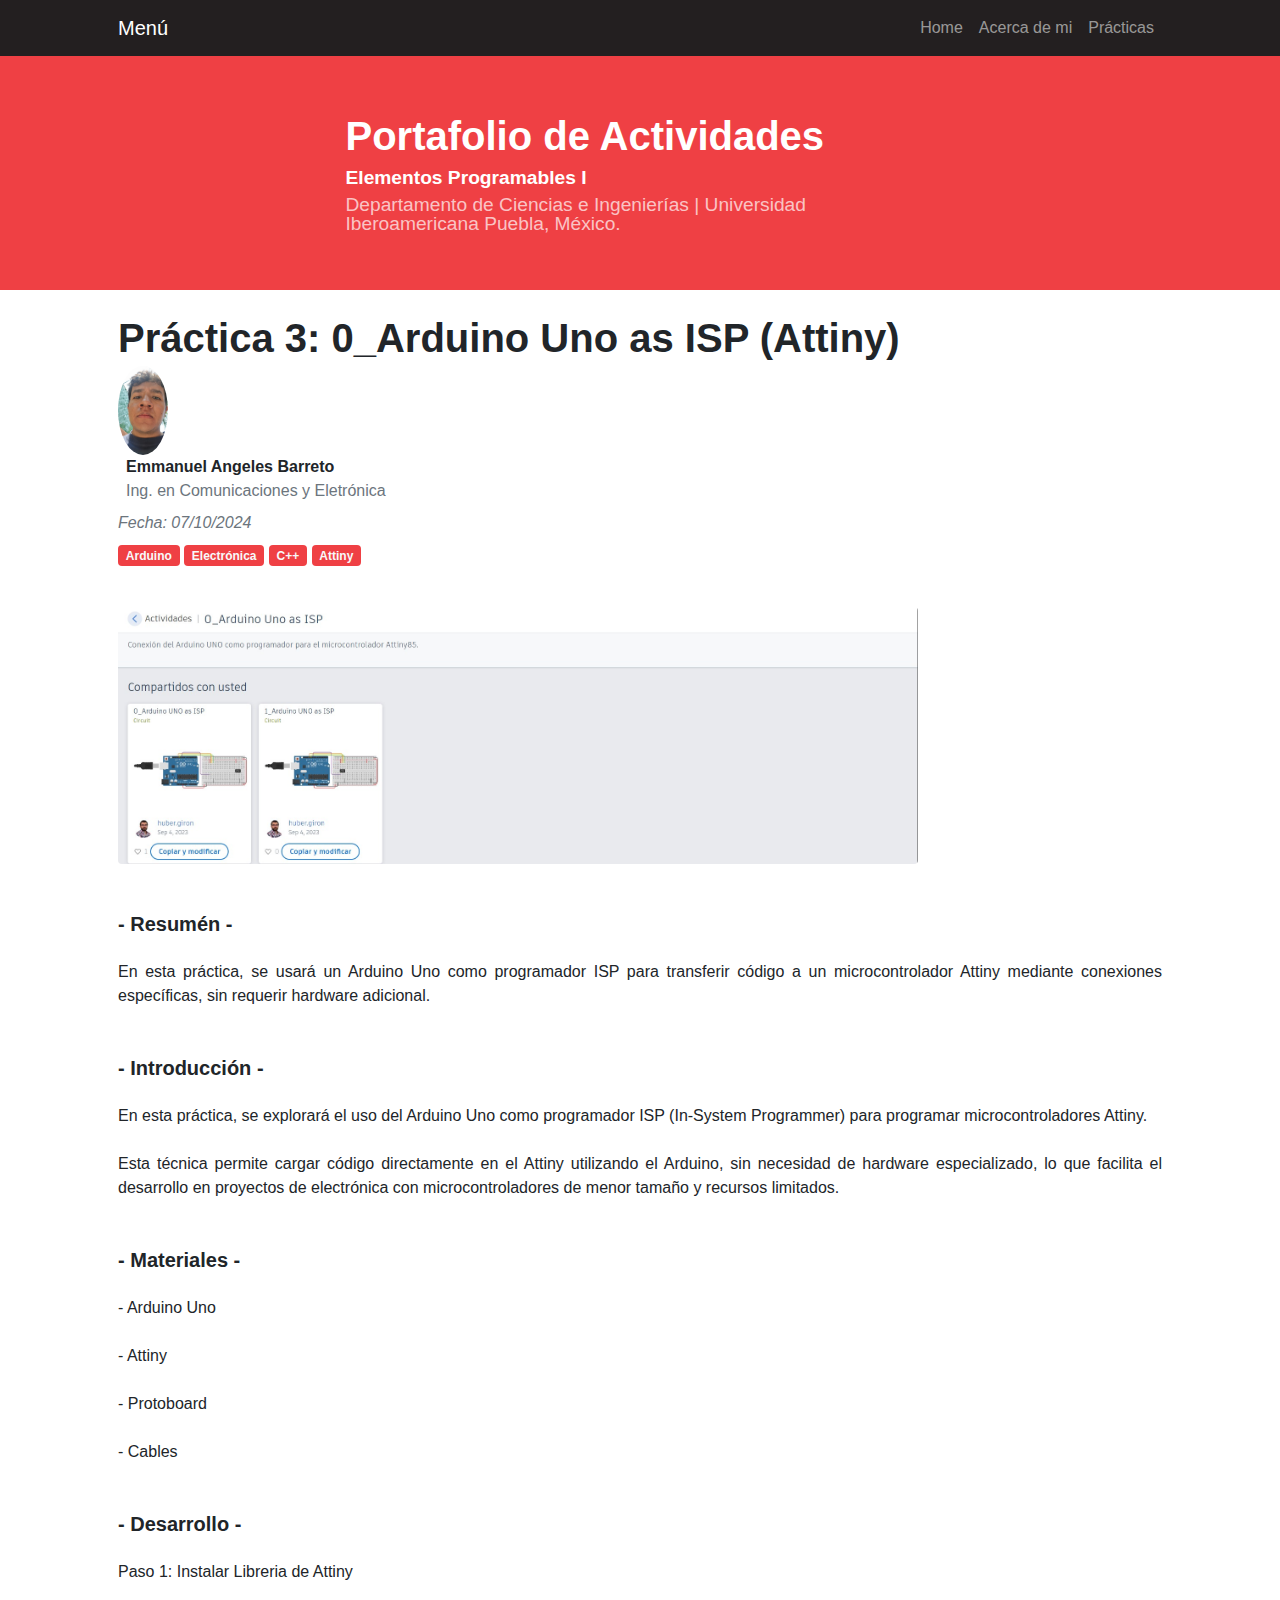
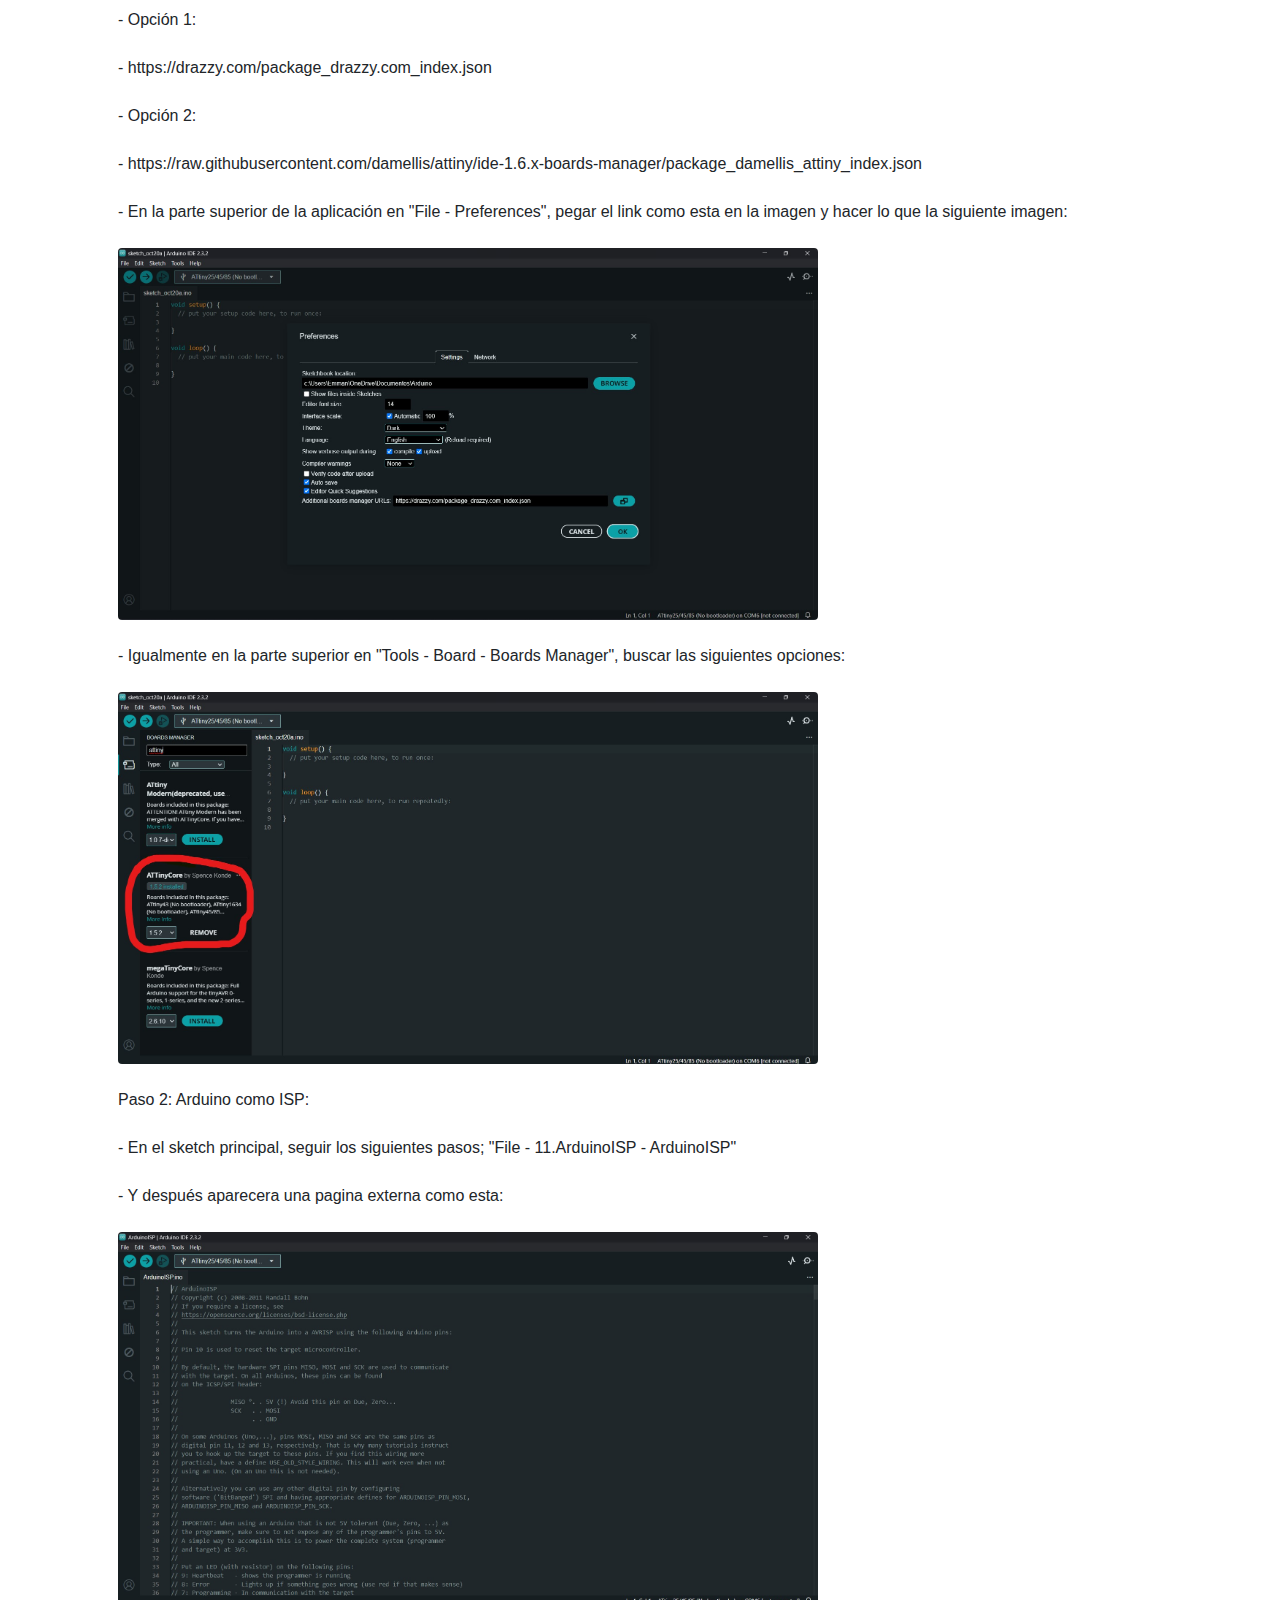
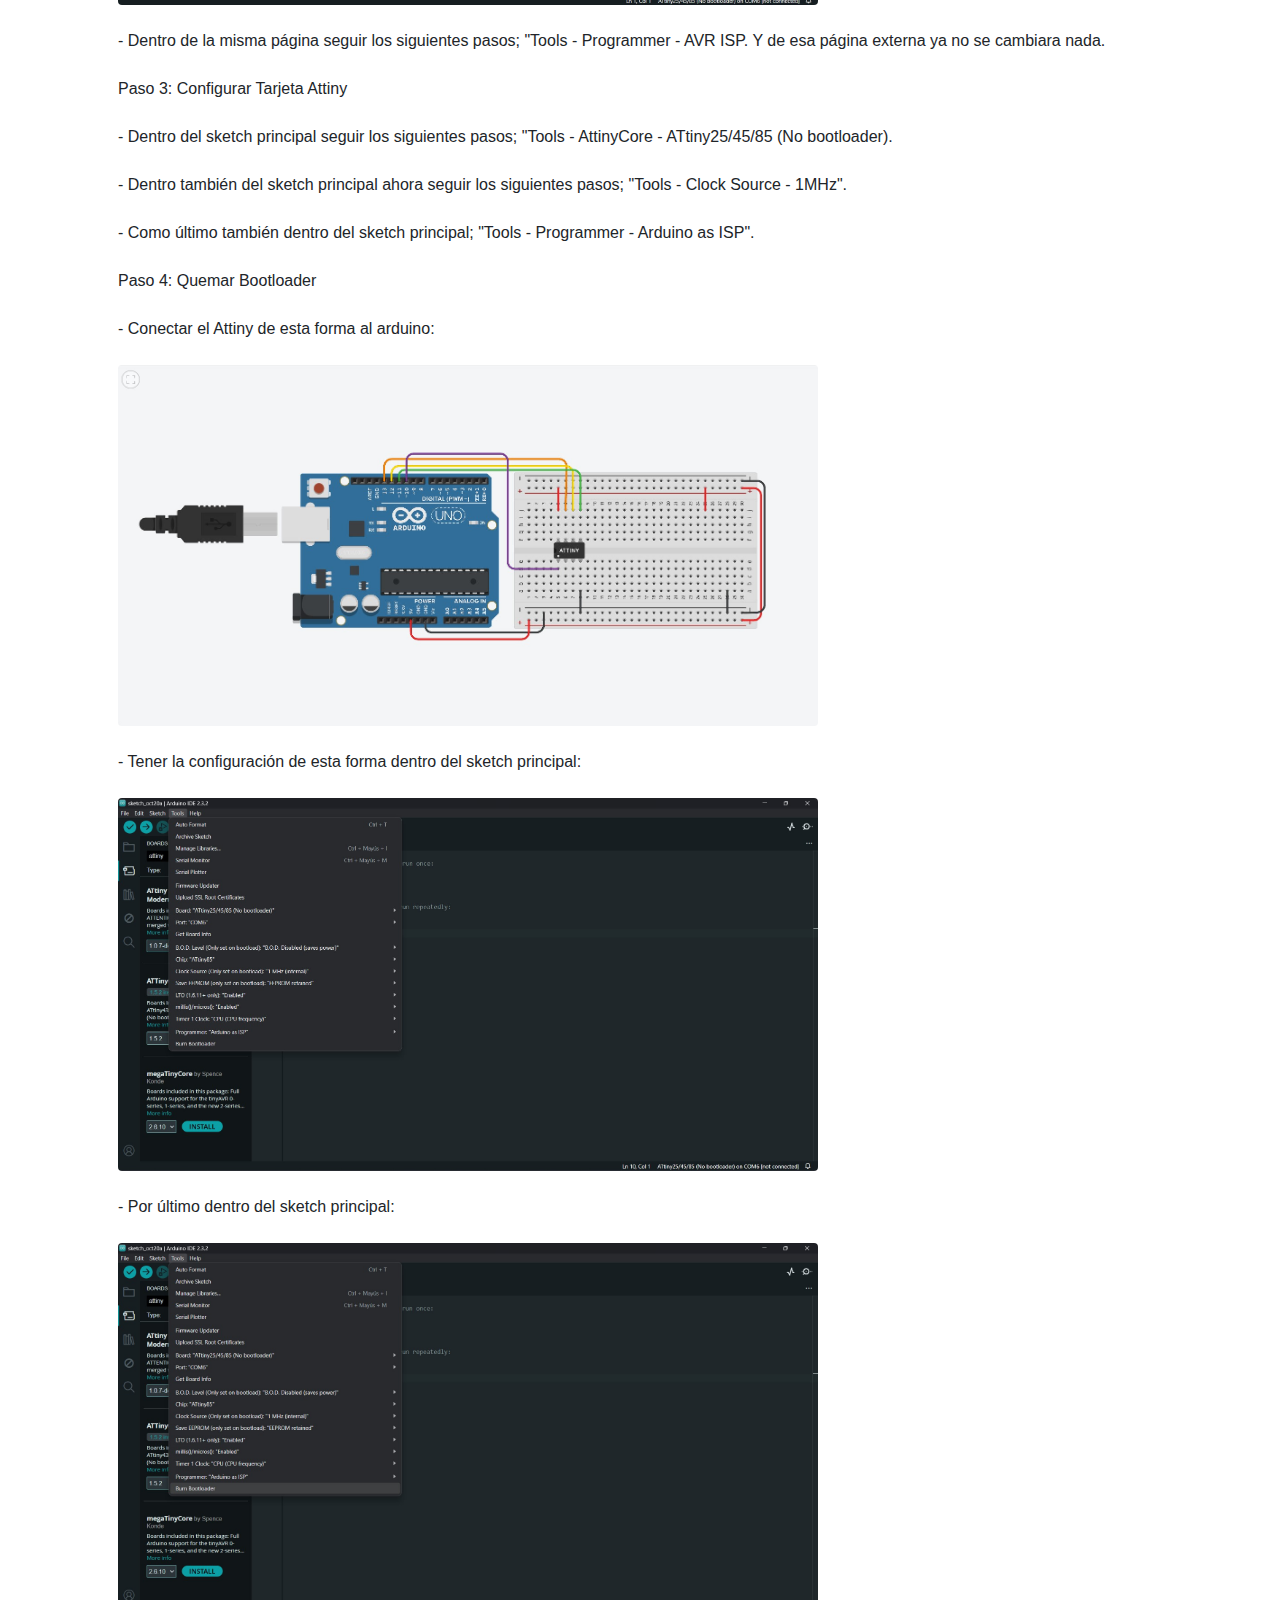
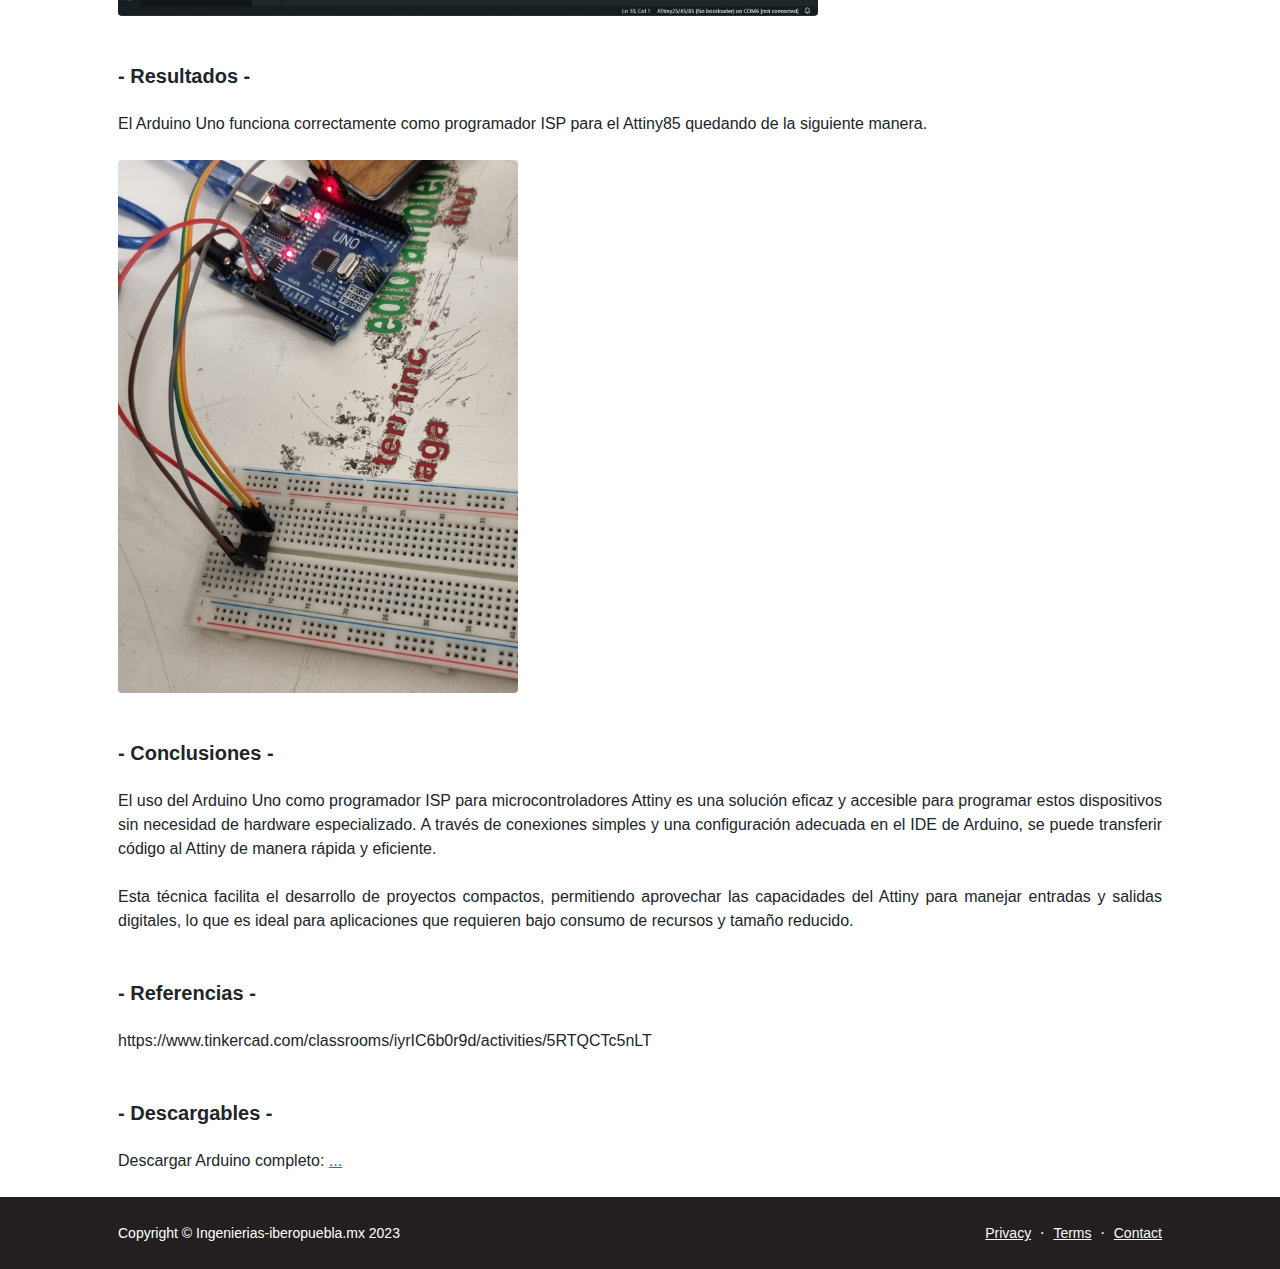
<file: practica4/index.html>
<!DOCTYPE html>
<html lang="en">
    <head>
        <meta charset="utf-8" />
        <meta name="viewport" content="width=device-width, initial-scale=1, shrink-to-fit=no" />
        <meta name="description" content="" />
        <meta name="author" content="" />
        <title>Práctica 4 </title>
        <!-- Favicon-->
        <link rel="icon" type="image/x-icon" href="assets/favicon.ico" />
        <!-- Bootstrap icons-->
        <link href="https://cdn.jsdelivr.net/npm/bootstrap-icons@1.5.0/font/bootstrap-icons.css" rel="stylesheet" />
        <!-- Core theme CSS (includes Bootstrap)-->
        <link href="css/styles.css" rel="stylesheet" />
    </head>
    <body class="d-flex flex-column h-100">
        <main class="flex-shrink-0">
            <!-- Navigation-->
            <nav class="navbar navbar-expand-lg navbar-dark bg-dark fixed-top">
                <div class="container px-5">
                    <a class="navbar-brand">Menú</a>
                    <button class="navbar-toggler" type="button" data-bs-toggle="collapse" data-bs-target="#navbarSupportedContent" aria-controls="navbarSupportedContent" aria-expanded="false" aria-label="Toggle navigation"><span class="navbar-toggler-icon"></span></button>
                    <div class="collapse navbar-collapse" id="navbarSupportedContent">
                        <ul class="navbar-nav ms-auto mb-2 mb-lg-0">
                            <li class="nav-item"><a class="nav-link" href="../">Home</a></li>                    
                            <li class="nav-item"><a class="nav-link" href="../index.html#resumen">Acerca de mi</a></li>
                            <li class="nav-item"><a class="nav-link" href="../index.html#practicas">Prácticas</a></li>
                        </ul>
                    </div>
                </div>
            </nav>

            <!-- Seccion TITULO de Portafolio-->
            <header class="bg-primary py-2 mt-6">
                <div class="container px-5">
                    <div class="row gx-5 align-items-center justify-content-center">
                        <div class="col-lg-8 col-xl-7 col-xxl-6">
                            <div class="my-5 text-center text-xl-start">
                                <h1 class="display-6 fw-bolder text-white mb-2">Portafolio de Actividades</h1>
                                <h1 class="display-8 fw-bolder text-white mb-2">Elementos Programables I</h1>
                                <p id="resumen" class="display-8 fw-normal text-white-50 mb-4">Departamento de Ciencias e Ingenierías | Universidad Iberoamericana Puebla, México.</p>
                            </div>
                        </div>
                    </div>
                </div>
            </header>

            <!-- Seccion TITULO de la Práctica-->
            <section class="py-3" id="scroll-target">
                <div class="container px-5 my-2">
                    <!-- Post header-->
                    <header class="mb-4">
                        <!-- Post title-->
                        <h1 class="fw-bolder mb-1">Práctica 3: 0_Arduino Uno as ISP (Attiny)</h1>

                        <!-- ETIQUETA DE ALUMNO (Hacer una por cada alumno)-->
                            <img class="img-fluid rounded-circle" width="50px" src="assets/emmanuel.jpg" alt="..." />
                            <div class="ms-2">
                                <div class="fw-bold">Emmanuel Angeles Barreto</div>
                                <div class="text-muted">Ing. en Comunicaciones y Eletrónica</div>
                            </div>
                        <!--Aqui termina etiqueta de alumno-->

                        <div class="text-muted fst-italic mt-2 mb-2">Fecha: 07/10/2024</div>
                        <!-- ETIQUETAS O TOPICOS IMPORTANTES DE LA PRACTICA-->
                        <a class="badge bg-primary text-decoration-none link-light" >Arduino</a>
                        <a class="badge bg-primary text-decoration-none link-light" >Electrónica</a>
                        <a class="badge bg-primary text-decoration-none link-light" >C++</a>
                        <a class="badge bg-primary text-decoration-none link-light" >Attiny</a>
                    </header>
                </div>
            </section>

            <!-- Seccion de CONTENIDO de la Práctica-->
            <section>
                <div class="container px-5">

                    <figure class="mb-4"><img class="img-fluid rounded" width="800px" src="img/0.1.jpg" alt="..." /></figure>
                                
                    <p id="resumen">
                        <h2 class="fw-bolder mb-4 mt-5 fs-5" >- Resumén -</h2>
                        <p class="fs-6 mb-4">En esta práctica, se usará un Arduino Uno como programador ISP para transferir código a un microcontrolador Attiny mediante conexiones específicas, sin requerir hardware adicional.</p>
                        
                        <p id="intro">
                        <h2 class="fw-bolder mb-4 mt-5 fs-5" >- Introducción -</h2>
                        <p class="fs-6 mb-4">En esta práctica, se explorará el uso del Arduino Uno como programador ISP (In-System Programmer) para programar microcontroladores Attiny.</p>
                        <p class="fs-6 mb-4">Esta técnica permite cargar código directamente en el Attiny utilizando el Arduino, sin necesidad de hardware especializado, lo que facilita el desarrollo en proyectos de electrónica con microcontroladores de menor tamaño y recursos limitados.</p>
                        
                        <p id="materiales">
                        <h2 class="fw-bolder mb-4 mt-5 fs-5" >- Materiales -</h2>
                        <p class="fs-6 mb-4">- Arduino Uno</p>
                        <p class="fs-6 mb-4">- Attiny </p>
                        <p class="fs-6 mb-4">- Protoboard</p>
                        <p class="fs-6 mb-4">- Cables</p>

                        <p id="desarrollo">
                        <h2 class="fw-bolder mb-4 mt-5 fs-5">- Desarrollo -</h2>
                        <p class="fs-6 mb-4">Paso 1: Instalar Libreria de Attiny </p>
                        <p class="fs-6 mb-4">- Opción 1:
                        <p class="fs-6 mb-4">- https://drazzy.com/package_drazzy.com_index.json</p>
                        <p class="fs-6 mb-4">- Opción 2:</p>
                        <p class="fs-6 mb-4">- https://raw.githubusercontent.com/damellis/attiny/ide-1.6.x-boards-manager/package_damellis_attiny_index.json</p>
                        <p class="fs-6 mb-4">- En la parte superior de la aplicación en "File - Preferences", pegar el link como esta en la imagen y hacer lo que la siguiente imagen:</p>
                        <figure class="mb-4"><img class="img-fluid rounded" width="700px" src="img/Attiny4.1.jpg" alt="..." /></figure>
                        <p class="fs-6 mb-4">- Igualmente en la parte superior en "Tools - Board - Boards Manager", buscar las siguientes opciones:</p>
                        <figure class="mb-4"><img class="img-fluid rounded" width="700px" src="img/Attiny4.2.jpg" alt="..." /></figure>
                        <p class="fs-6 mb-4">Paso 2: Arduino como ISP:</p>
                        <p class="fs-6 mb-4">- En el sketch principal, seguir los siguientes pasos; "File - 11.ArduinoISP - ArduinoISP" </p>
                        <p class="fs-6 mb-4">- Y después aparecera una pagina externa como esta: </p>
                        <figure class="mb-4"><img class="img-fluid rounded" width="700px" src="img/Attiny4.3.jpg" alt="..." /></figure>
                        <p class="fs-6 mb-4">- Dentro de la misma página seguir los siguientes pasos; "Tools - Programmer - AVR ISP. Y de esa página externa ya no se cambiara nada. </p>
                        <p class="fs-6 mb-4">Paso 3: Configurar Tarjeta Attiny</p>
                        <p class="fs-6 mb-4">- Dentro del sketch principal seguir los siguientes pasos; "Tools - AttinyCore - ATtiny25/45/85 (No bootloader).</p>
                        <p class="fs-6 mb-4">- Dentro también del sketch principal ahora seguir los siguientes pasos; "Tools - Clock Source - 1MHz".</p>
                        <p class="fs-6 mb-4">- Como último también dentro del sketch principal; "Tools - Programmer - Arduino as ISP".</p>
                        <p class="fs-6 mb-4">Paso 4: Quemar Bootloader </p>
                        <p class="fs-6 mb-4">- Conectar el Attiny de esta forma al arduino:</p>
                        <figure class="mb-4"><img class="img-fluid rounded" width="700px" src="img/Attiny4.4.jpg" alt="..." /></figure>
                        <p class="fs-6 mb-4">- Tener la configuración de esta forma dentro del sketch principal:</p>
                        <figure class="mb-4"><img class="img-fluid rounded" width="700px" src="img/Attiny4.5.jpg" alt="..." /></figure>
                        <p class="fs-6 mb-4">- Por último dentro del sketch principal:</p>
                        <figure class="mb-4"><img class="img-fluid rounded" width="700px" src="img/Attiny4.6.jpg" alt="..." /></figure>
                            
                            
                        <p id="resultados">
                        <h2 class="fw-bolder mb-4 mt-5 fs-5">- Resultados -</h2>
                        <p class="fs-6 mb-4">El Arduino Uno funciona correctamente como programador ISP para el Attiny85 quedando de la siguiente manera.</p>
                        <!---video1----->
                        <figure class="mb-4"><img class="img-fluid rounded" width="400px" src="img/practica4inicio.jpg" alt="..." /></figure>
                    
                        <p id="conclusiones">
                        <h2 class="fw-bolder mb-4 mt-5 fs-5">- Conclusiones -</h2>
                        <p class="fs-6 mb-4">El uso del Arduino Uno como programador ISP para microcontroladores Attiny es una solución eficaz y accesible para programar estos dispositivos sin necesidad de hardware especializado. A través de conexiones simples y una configuración adecuada en el IDE de Arduino, se puede transferir código al Attiny de manera rápida y eficiente. </p>
                        <p class="fs-6 mb-4"> Esta técnica facilita el desarrollo de proyectos compactos, permitiendo aprovechar las capacidades del Attiny para manejar entradas y salidas digitales, lo que es ideal para aplicaciones que requieren bajo consumo de recursos y tamaño reducido.</p>
                        
                        <p id="referencias">
                        <h2 class="fw-bolder mb-4 mt-5 fs-5">- Referencias -</h2>
                        <p class="fs-6 mb-4">https://www.tinkercad.com/classrooms/iyrIC6b0r9d/activities/5RTQCTc5nLT</p>
                        
                        <p id="descargables">
                        <h2 class="fw-bolder mb-4 mt-5 fs-5">- Descargables -</h2>
                        <p class="fs-6 mb-4">Descargar Arduino completo: <a href="https://www.tinkercad.com/classrooms/iyrIC6b0r9d/activities/5RTQCTc5nLT">...</a> </p>

                </div>
            </section>

            
        </main>

        <!-- Footer-->
        <footer class="bg-dark py-4 mt-auto">
            <div class="container px-5">
                <div class="row align-items-center justify-content-between flex-column flex-sm-row">
                    <div class="col-auto"><div class="small m-0 text-white">Copyright &copy; Ingenierias-iberopuebla.mx 2023</div></div>
                    <div class="col-auto">
                        <a class="link-light small" href="#!">Privacy</a>
                        <span class="text-white mx-1">&middot;</span>
                        <a class="link-light small" href="#!">Terms</a>
                        <span class="text-white mx-1">&middot;</span>
                        <a class="link-light small" href="#!">Contact</a>
                    </div>
                </div>
            </div>
        </footer>

        <!-- Bootstrap core JS-->
        <script src="https://cdn.jsdelivr.net/npm/bootstrap@5.1.3/dist/js/bootstrap.bundle.min.js"></script>
        <!-- Core theme JS-->
        <script src="js/scripts.js"></script>
    </body>
</html>
</file>
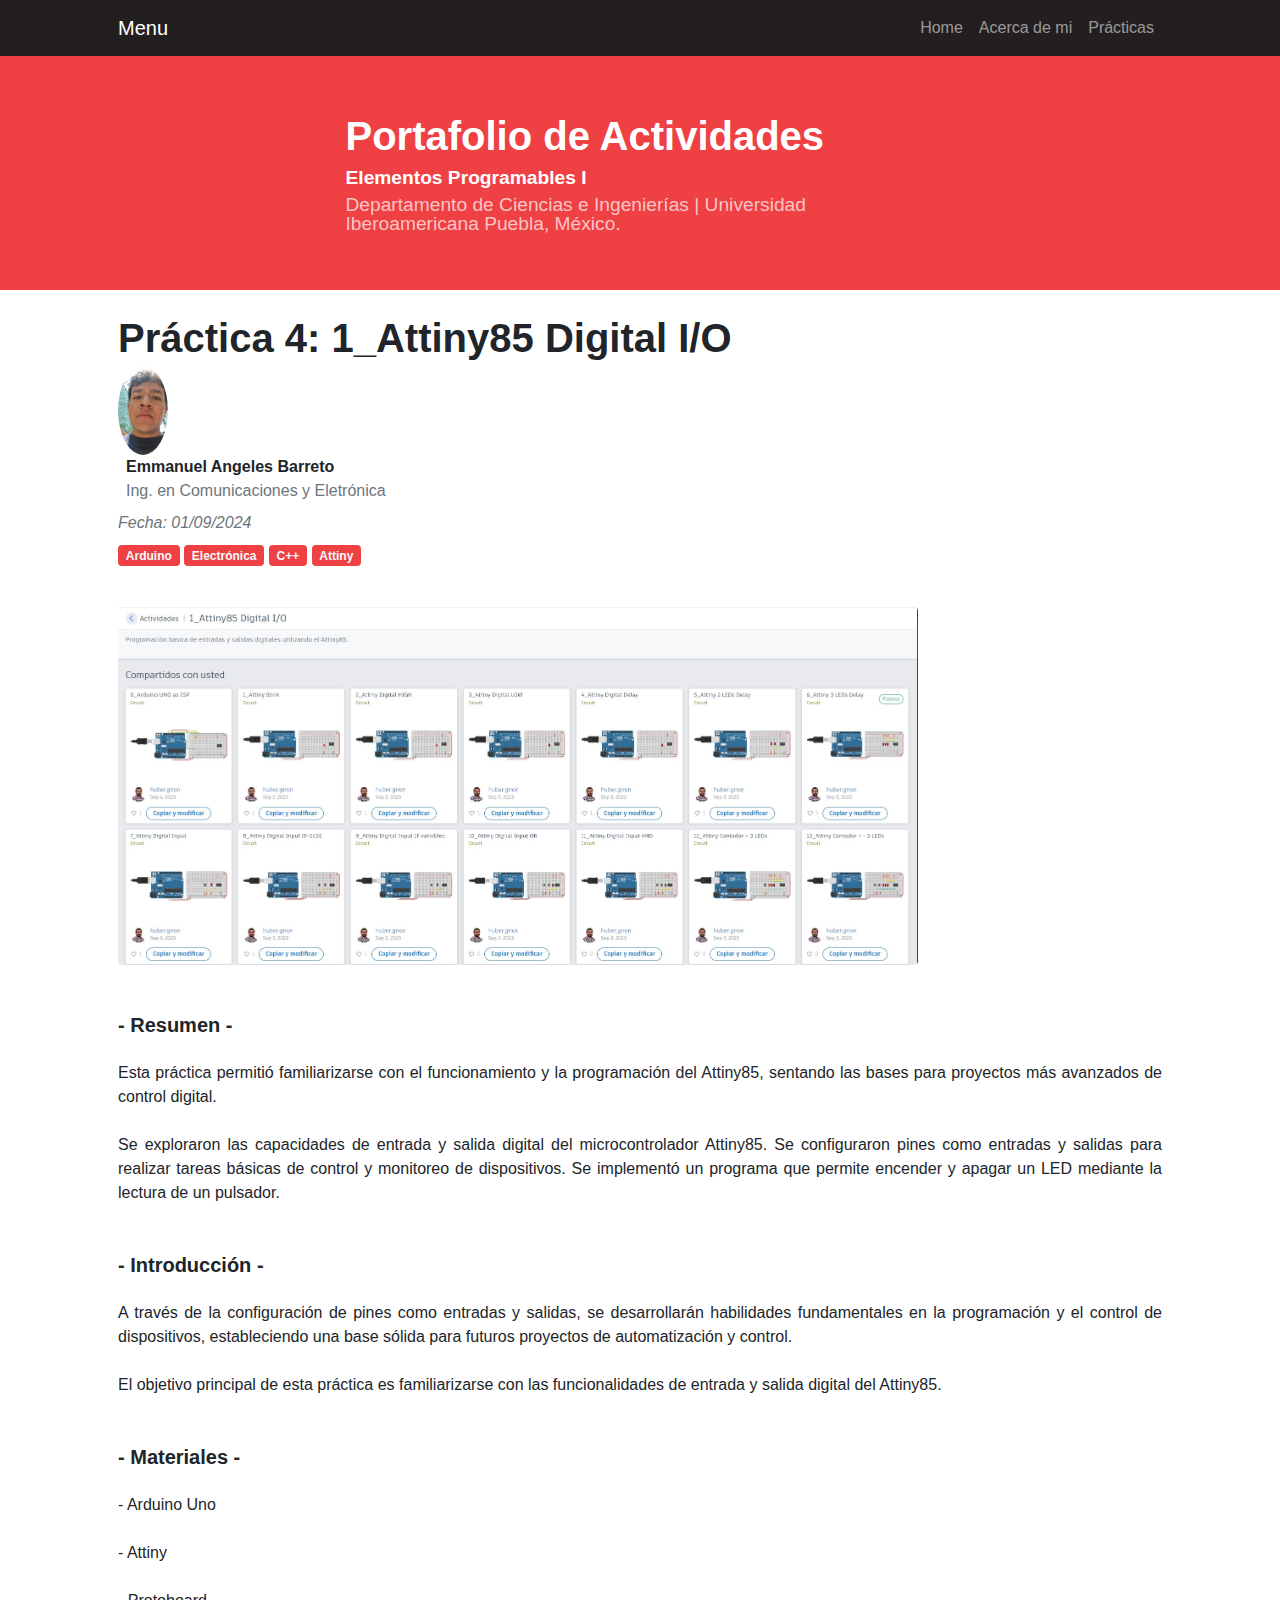
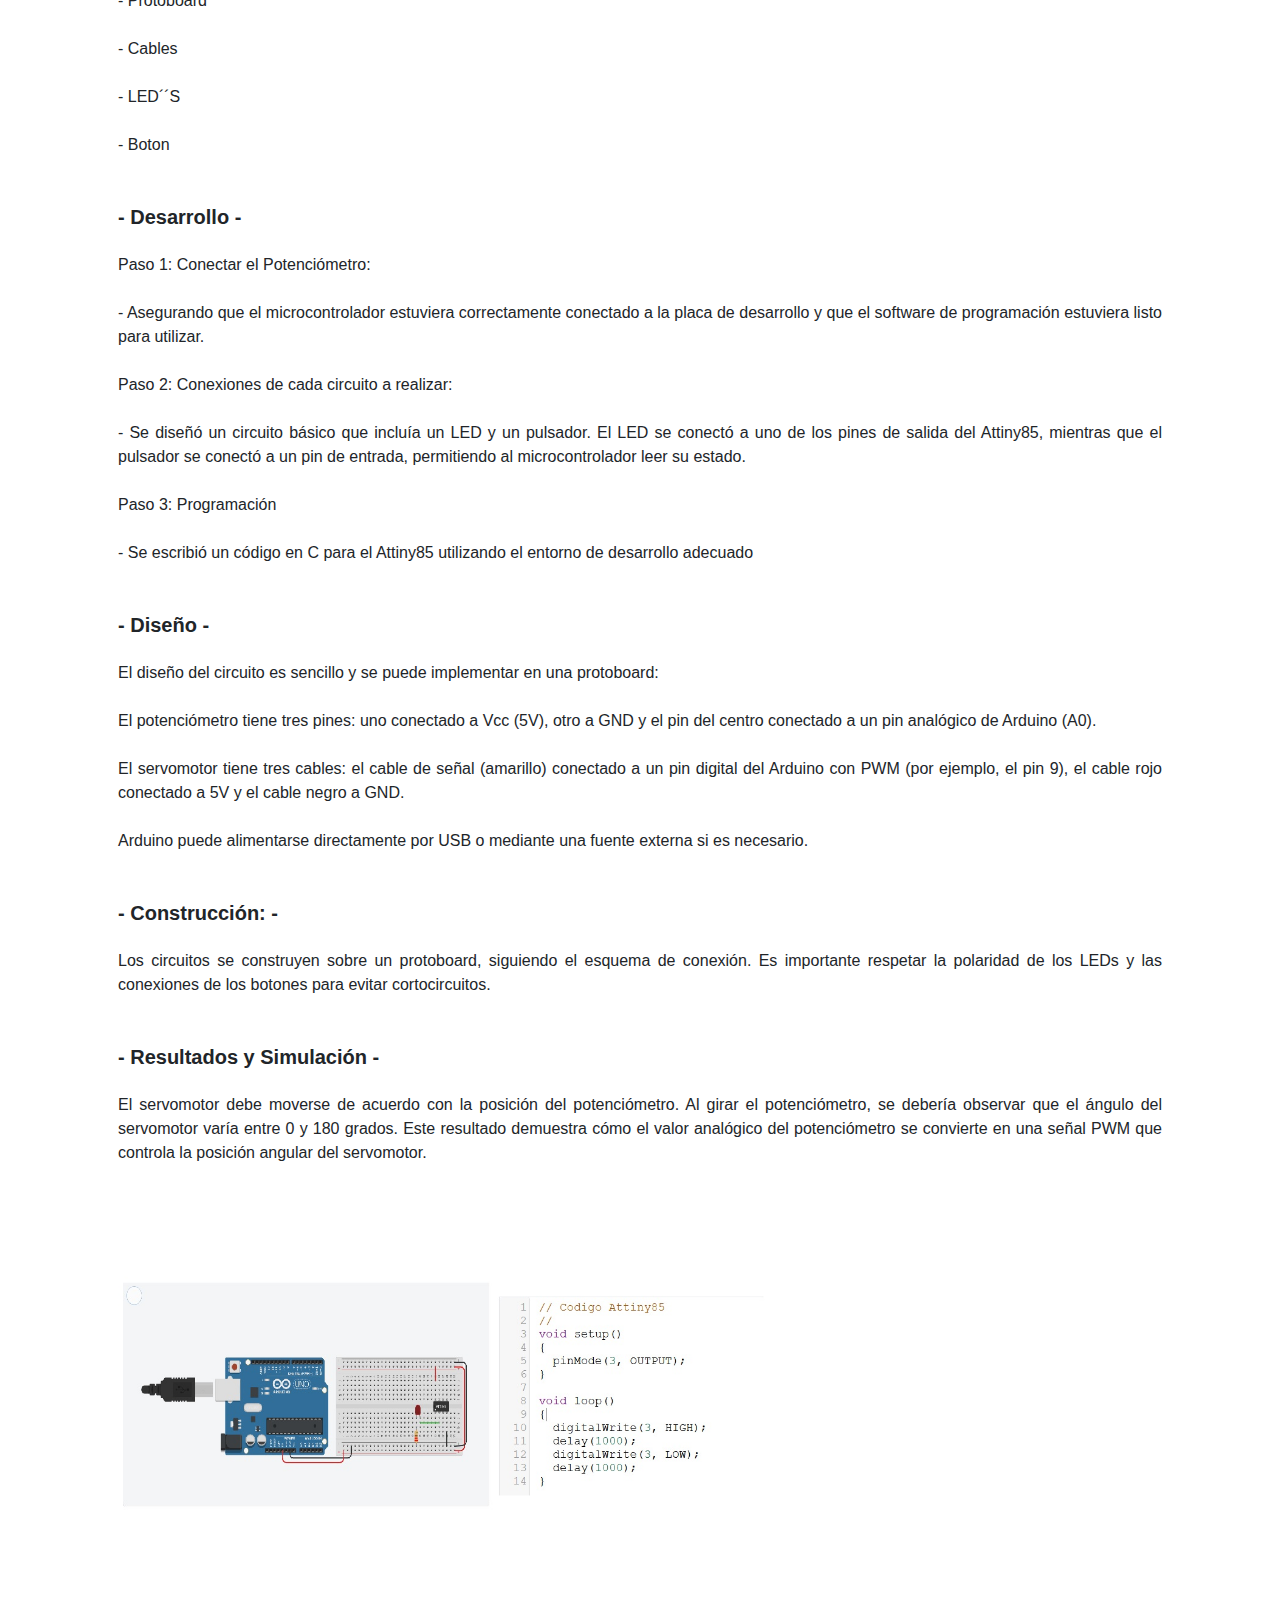
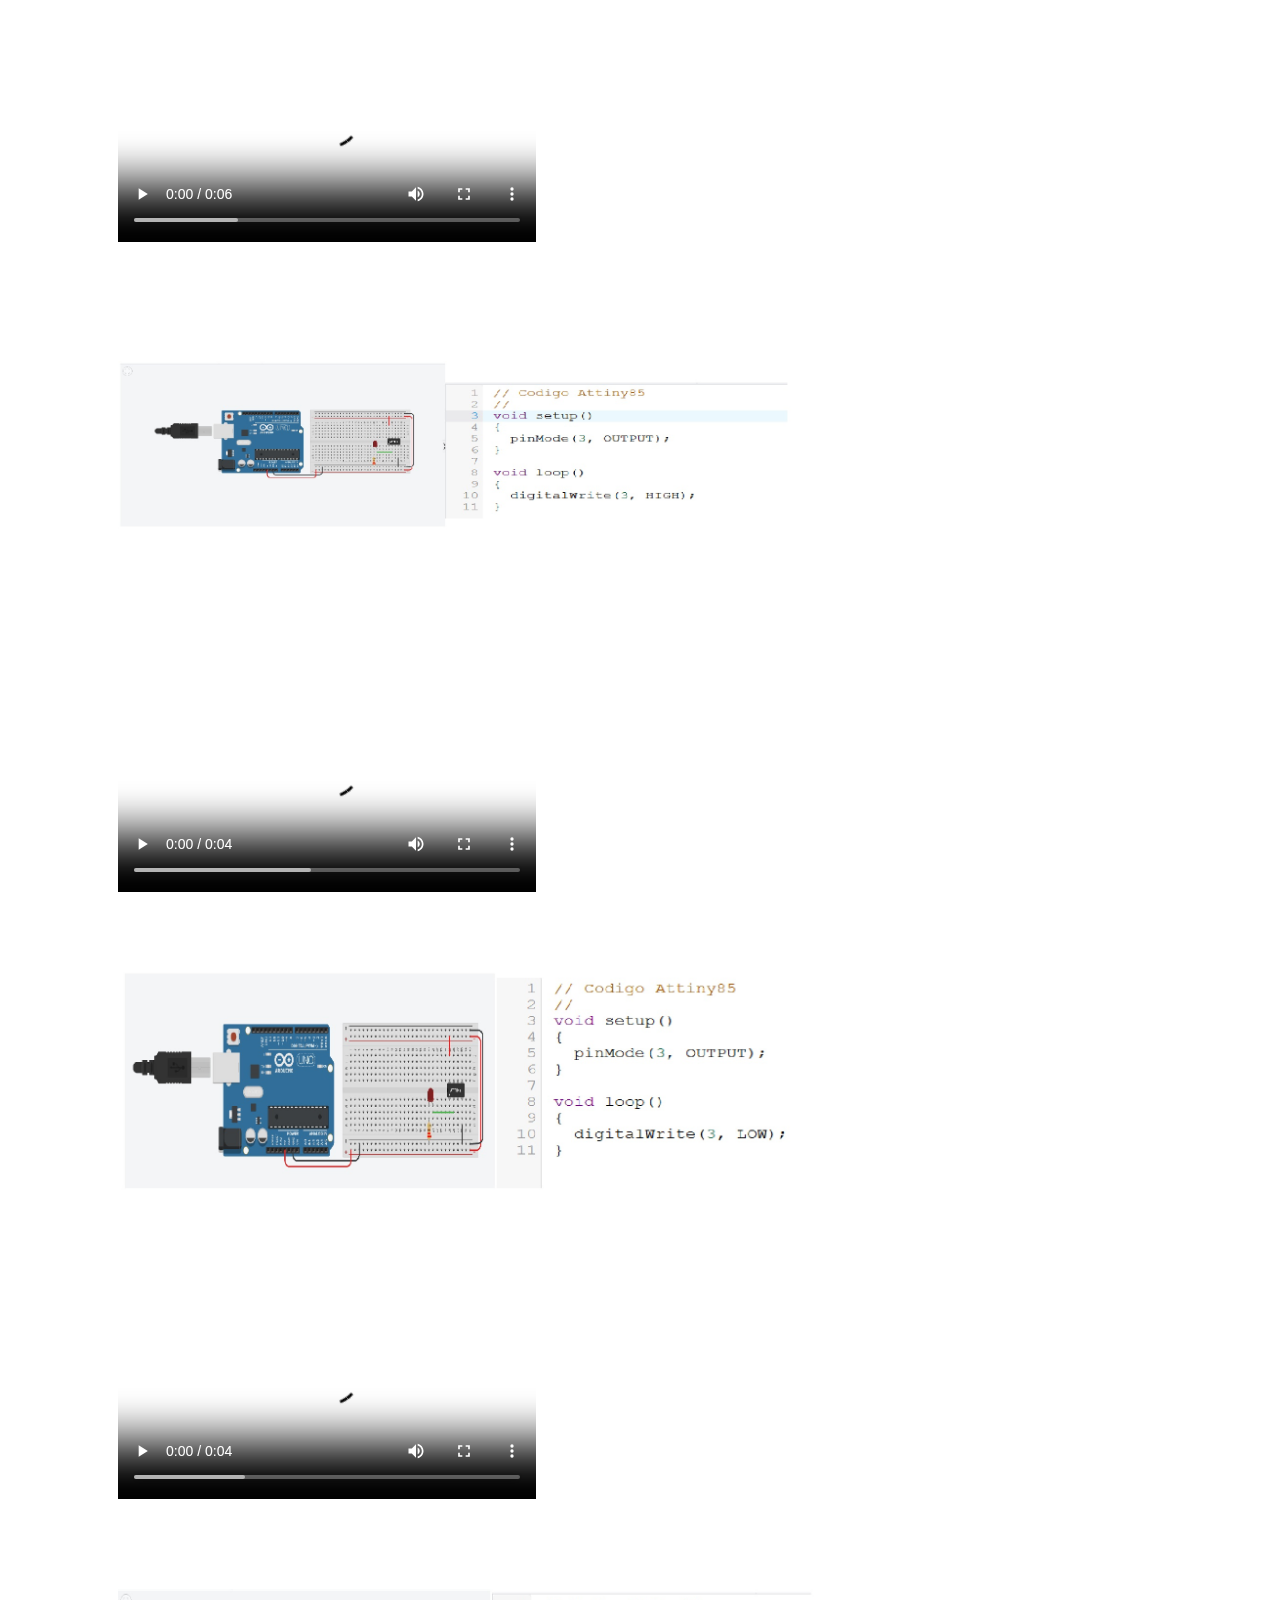
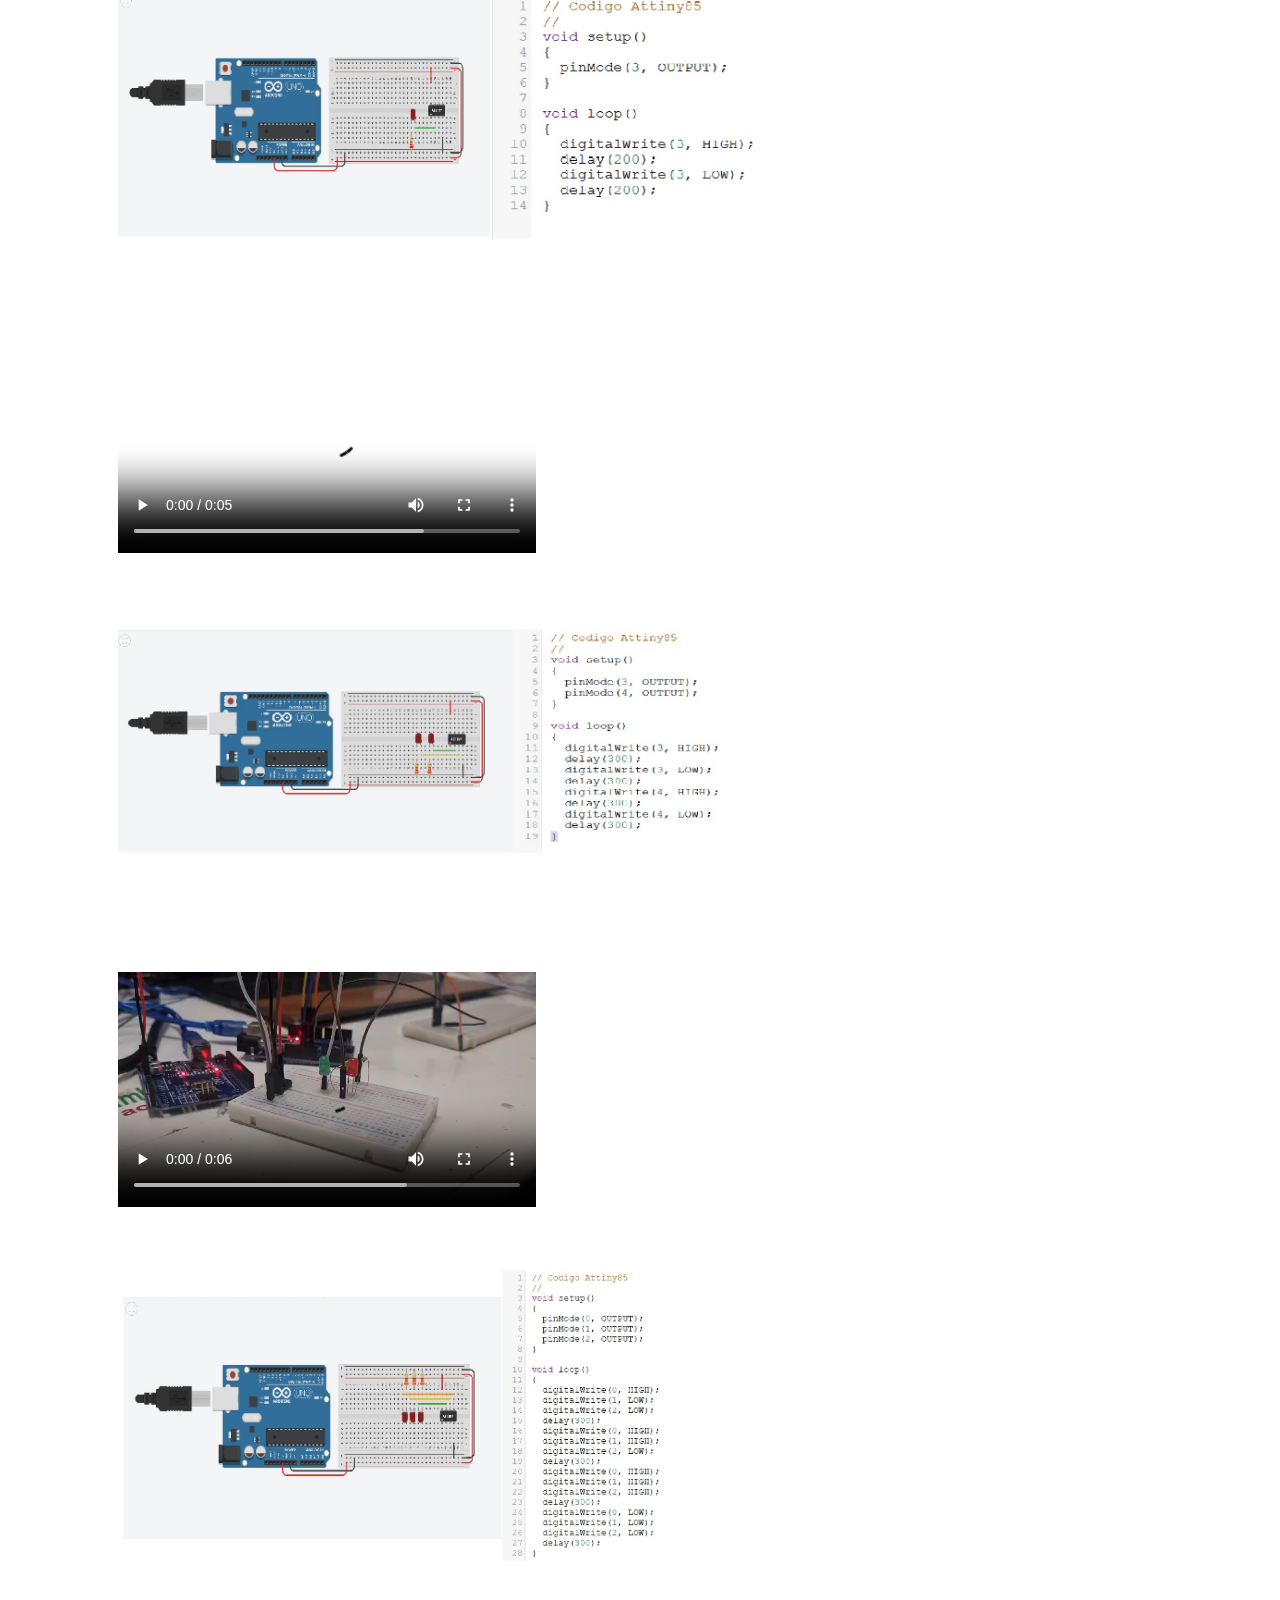
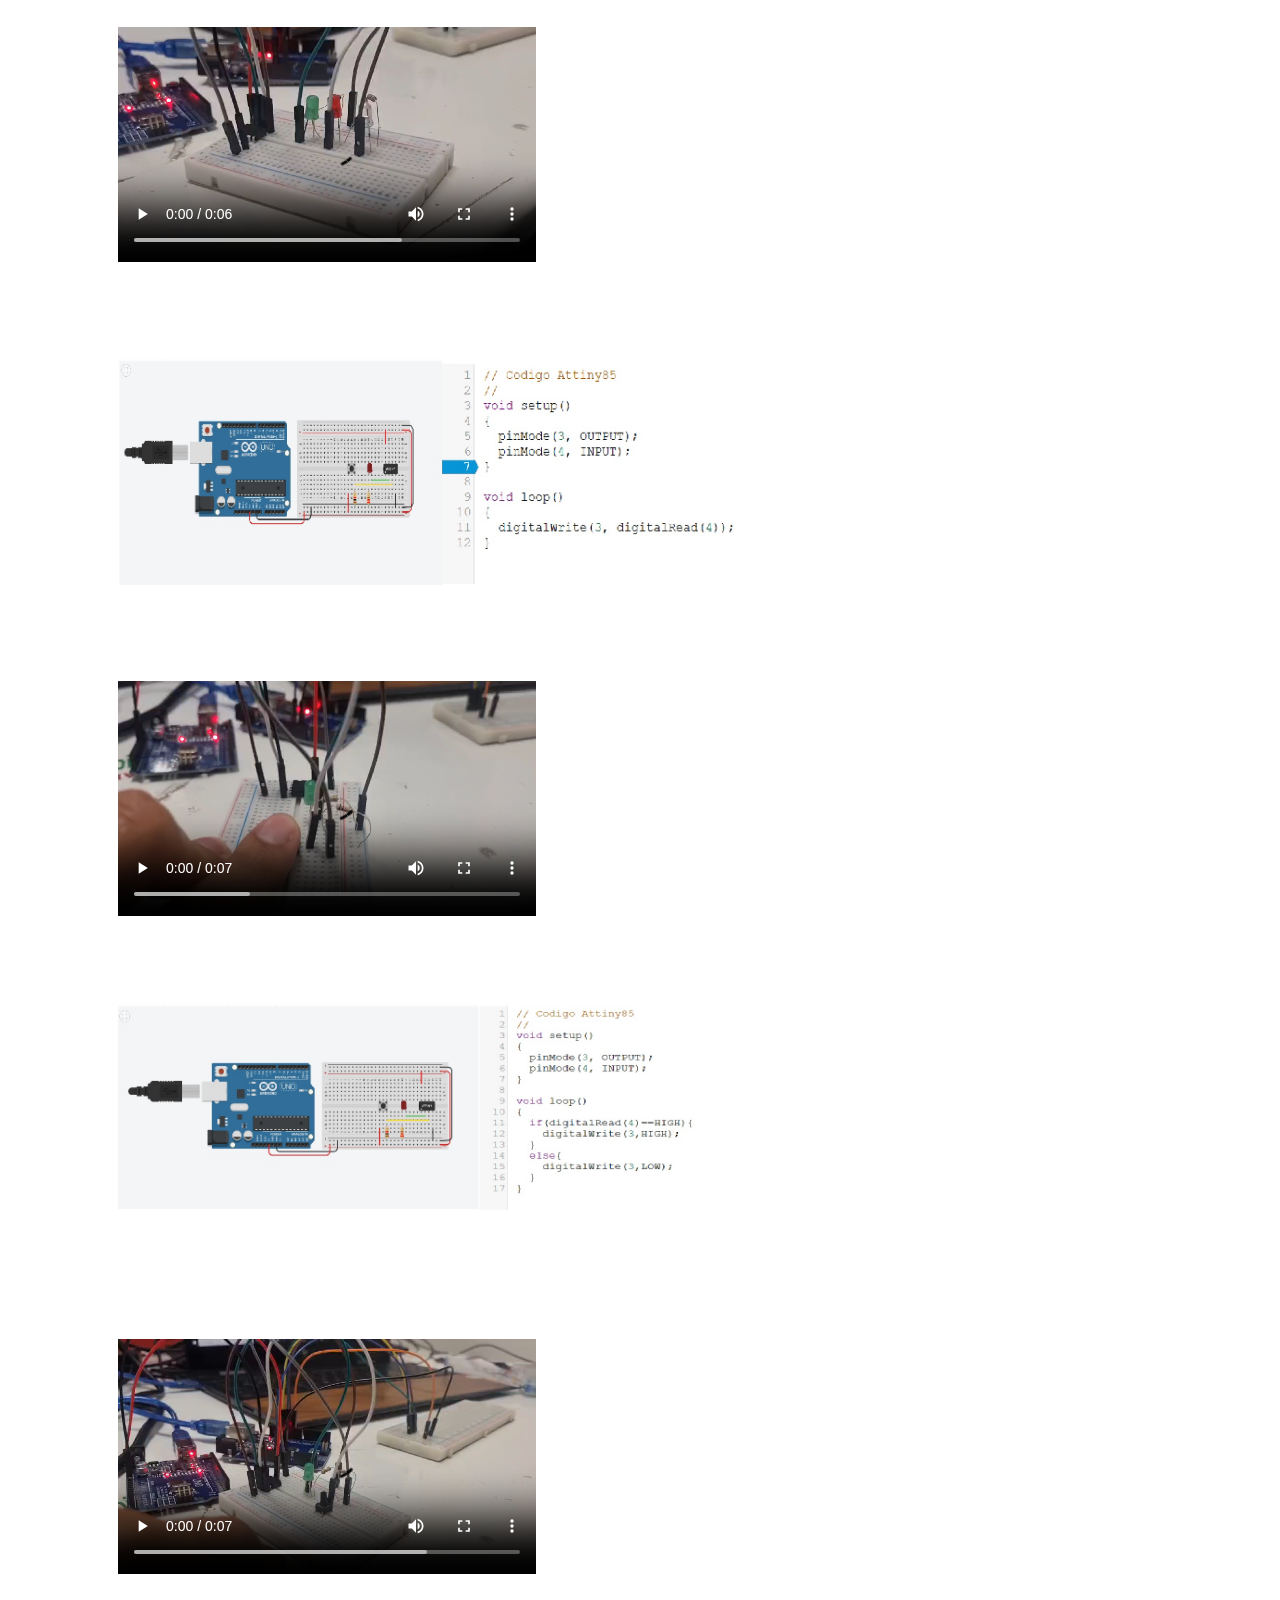
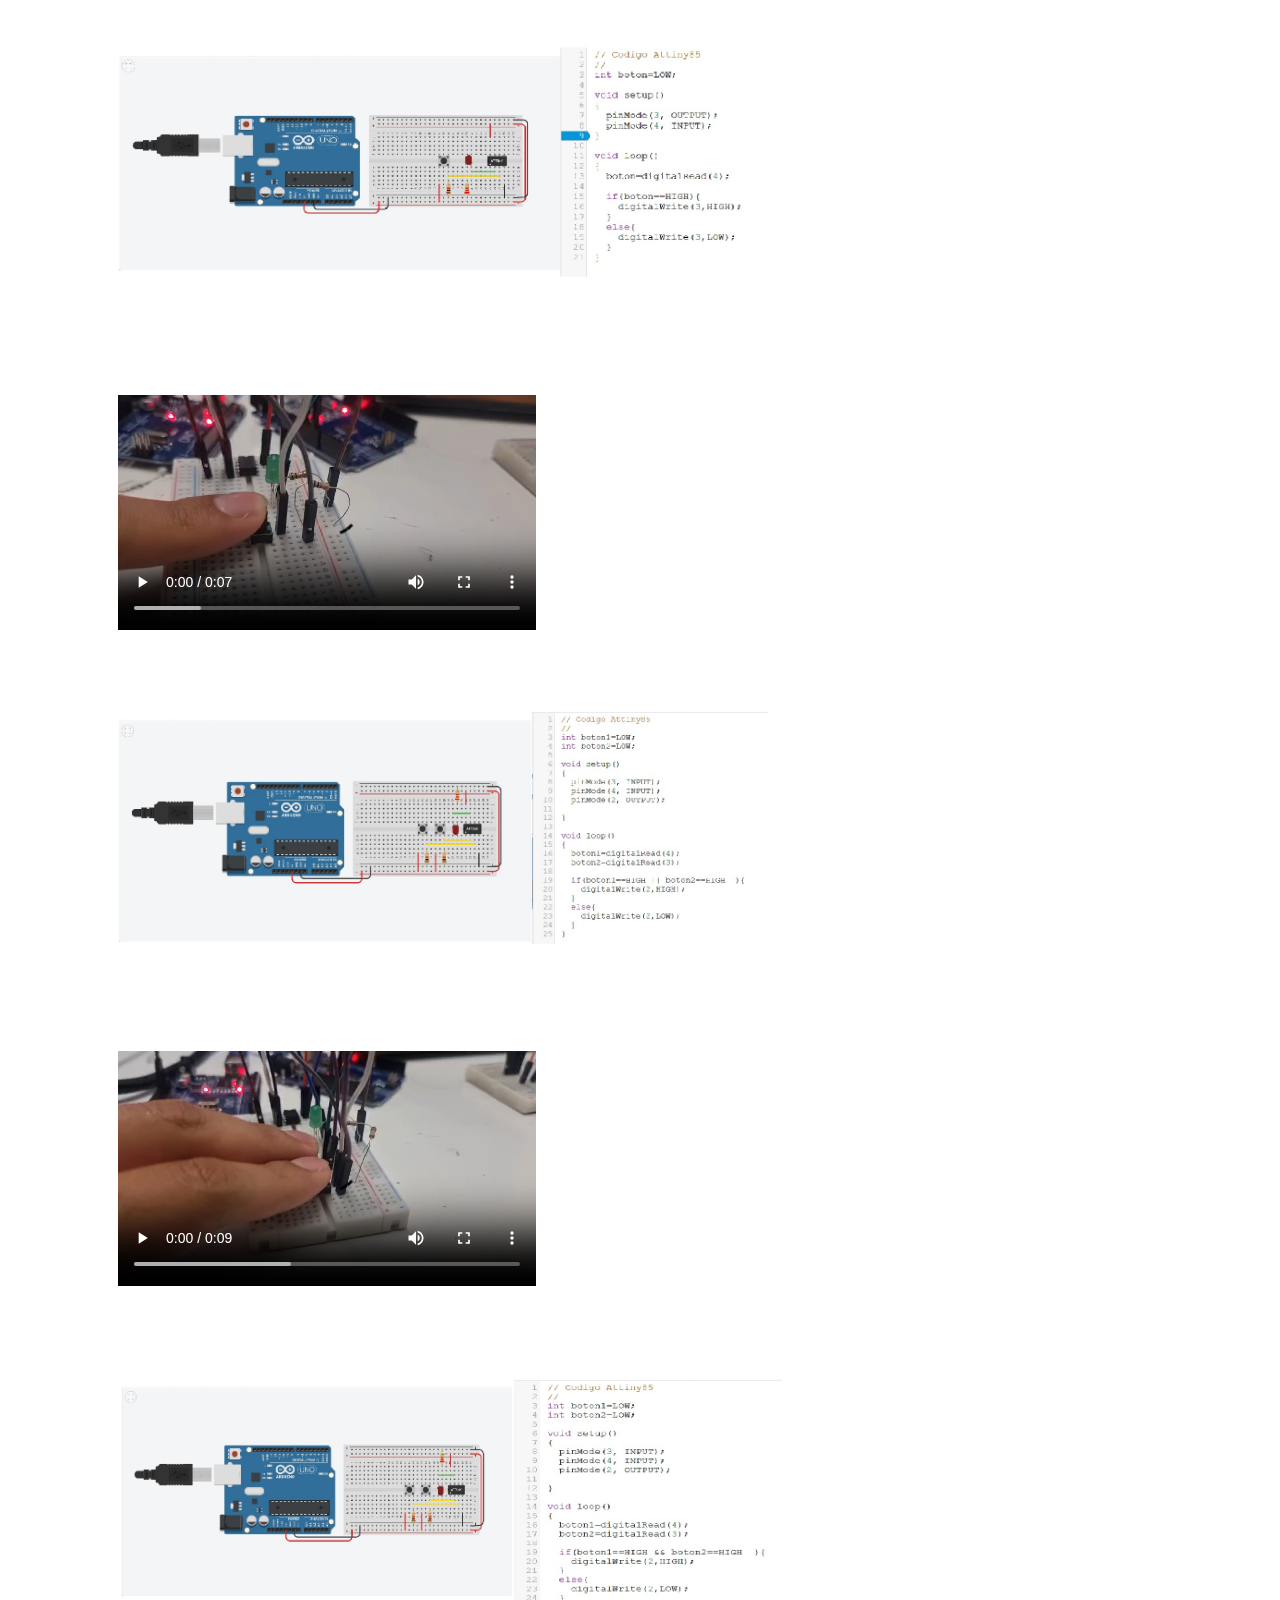
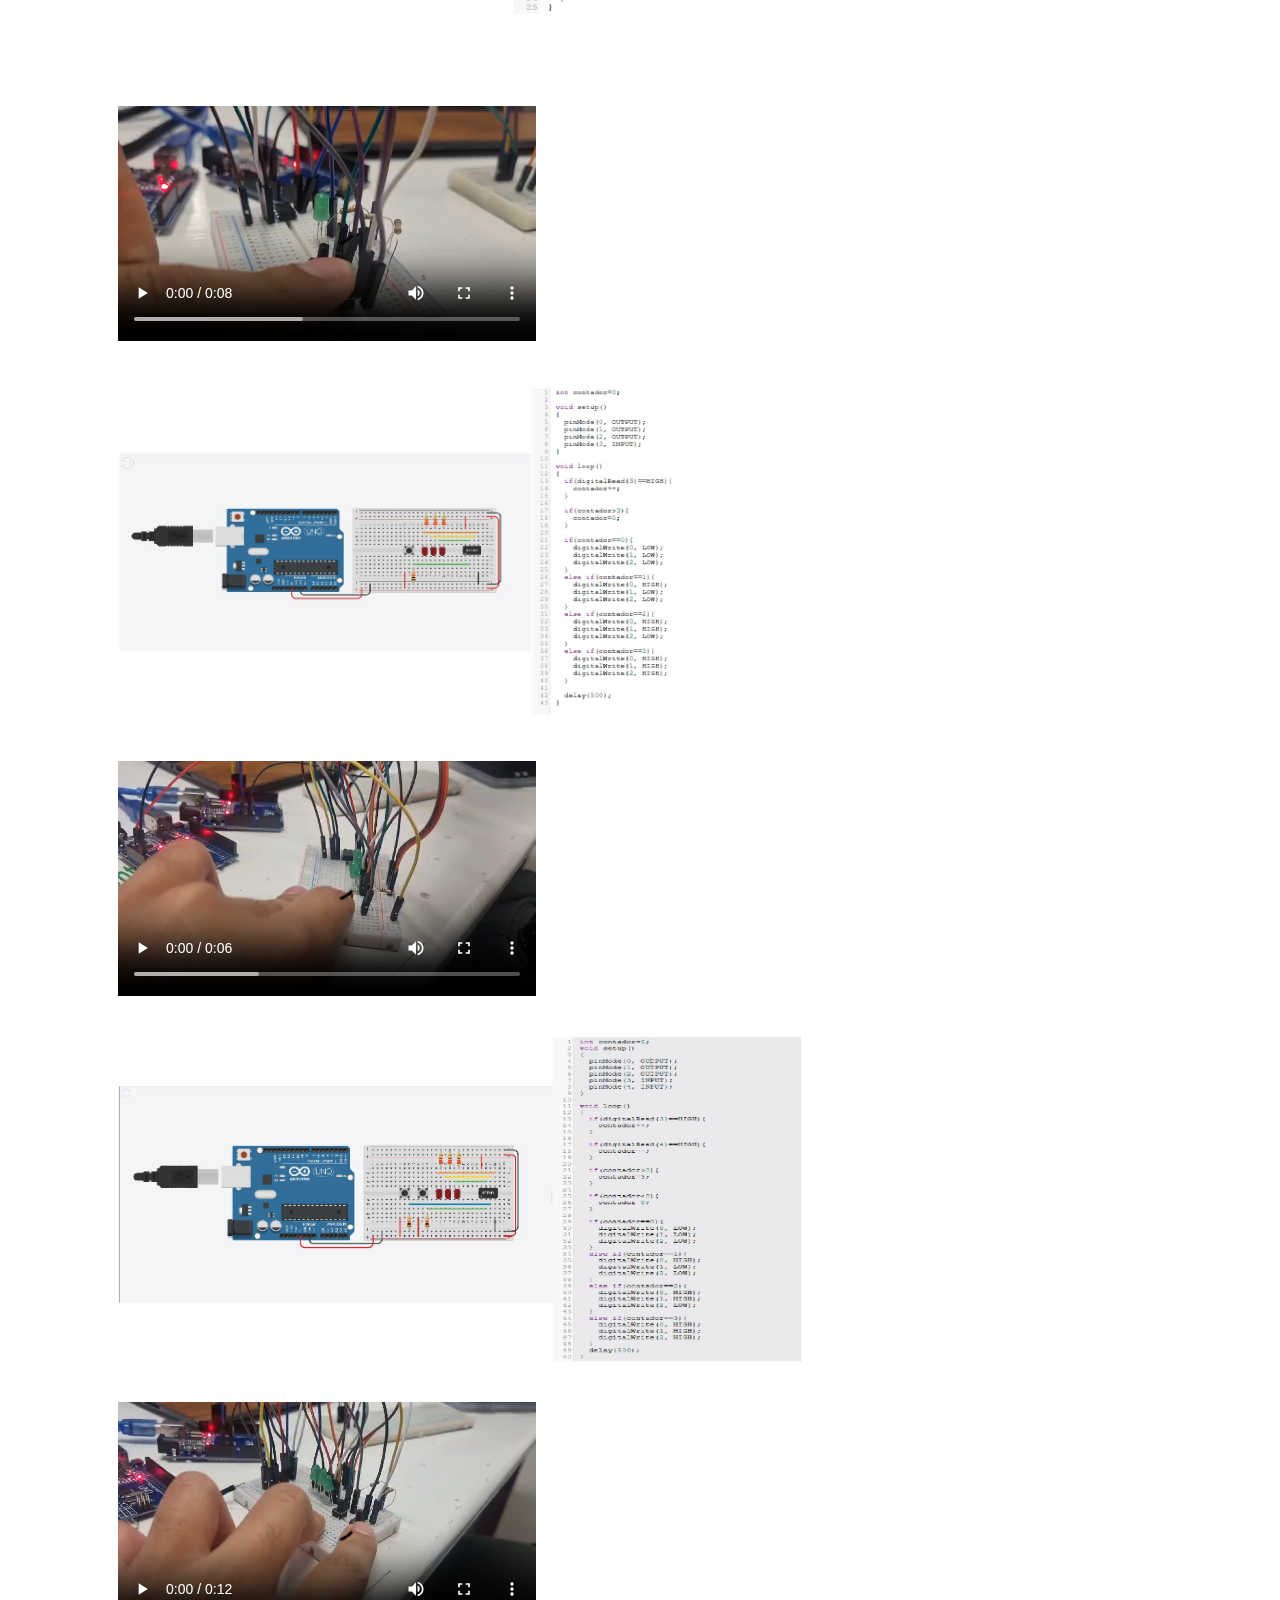
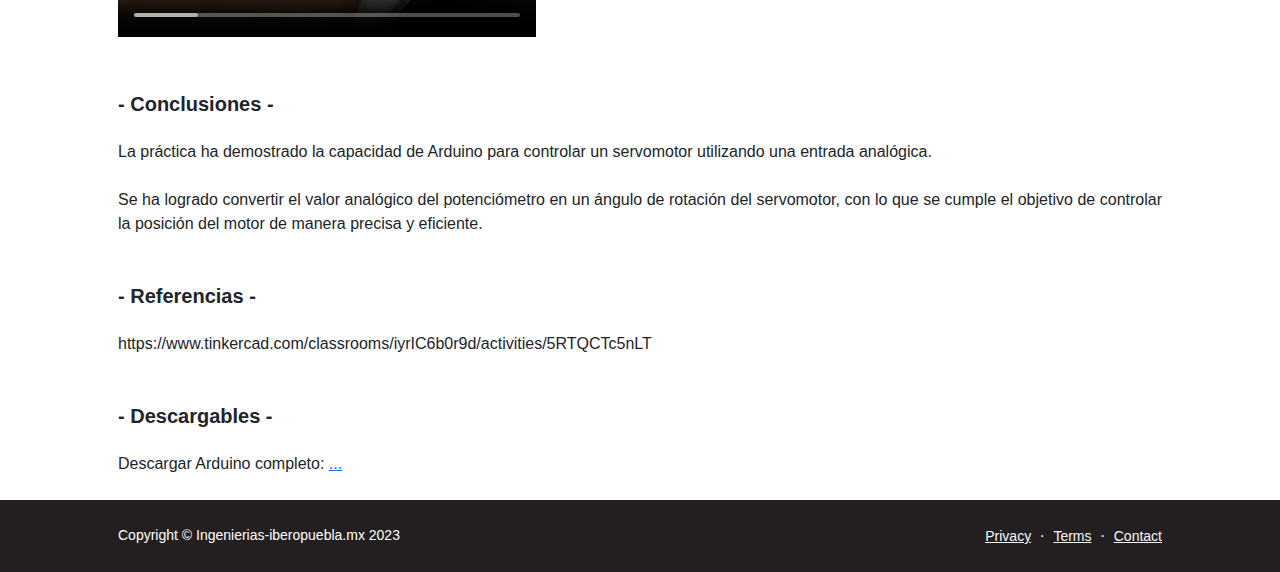
<file: practica5/index.html>
<!DOCTYPE html>
<html lang="en">
    <head>
        <meta charset="utf-8" />
        <meta name="viewport" content="width=device-width, initial-scale=1, shrink-to-fit=no" />
        <meta name="description" content="" />
        <meta name="author" content="" />
        <title>Práctica 2 </title>
        <!-- Favicon-->
        <link rel="icon" type="image/x-icon" href="assets/favicon.ico" />
        <!-- Bootstrap icons-->
        <link href="https://cdn.jsdelivr.net/npm/bootstrap-icons@1.5.0/font/bootstrap-icons.css" rel="stylesheet" />
        <!-- Core theme CSS (includes Bootstrap)-->
        <link href="css/styles.css" rel="stylesheet" />
    </head>
    <body class="d-flex flex-column h-100">
        <main class="flex-shrink-0">
            <!-- Navigation-->
            <nav class="navbar navbar-expand-lg navbar-dark bg-dark fixed-top">
                <div class="container px-5">
                    <a class="navbar-brand">Menu</a>
                    <button class="navbar-toggler" type="button" data-bs-toggle="collapse" data-bs-target="#navbarSupportedContent" aria-controls="navbarSupportedContent" aria-expanded="false" aria-label="Toggle navigation"><span class="navbar-toggler-icon"></span></button>
                    <div class="collapse navbar-collapse" id="navbarSupportedContent">
                        <ul class="navbar-nav ms-auto mb-2 mb-lg-0">
                            <li class="nav-item"><a class="nav-link" href="../">Home</a></li>                    
                            <li class="nav-item"><a class="nav-link" href="../index.html#resumen">Acerca de mi</a></li>
                            <li class="nav-item"><a class="nav-link" href="../index.html#practicas">Prácticas</a></li>
                        </ul>
                    </div>
                </div>
            </nav>

            <!-- Seccion TITULO de Portafolio-->
            <header class="bg-primary py-2 mt-6">
                <div class="container px-5">
                    <div class="row gx-5 align-items-center justify-content-center">
                        <div class="col-lg-8 col-xl-7 col-xxl-6">
                            <div class="my-5 text-center text-xl-start">
                                <h1 class="display-6 fw-bolder text-white mb-2">Portafolio de Actividades</h1>
                                <h1 class="display-8 fw-bolder text-white mb-2">Elementos Programables I</h1>
                                <p id="resumen" class="display-8 fw-normal text-white-50 mb-4">Departamento de Ciencias e Ingenierías | Universidad Iberoamericana Puebla, México.</p>
                            </div>
                        </div>
                    </div>
                </div>
            </header>

            <!-- Seccion TITULO de la Práctica-->
            <section class="py-3" id="scroll-target">
                <div class="container px-5 my-2">
                    <!-- Post header-->
                    <header class="mb-4">
                        <!-- Post title-->
                        <h1 class="fw-bolder mb-1">Práctica 4: 1_Attiny85 Digital I/O</h1>

                        <!-- ETIQUETA DE ALUMNO (Hacer una por cada alumno)-->
                            <img class="img-fluid rounded-circle" width="50px" src="assets/emmanuel.jpg" alt="..." />
                            <div class="ms-2">
                                <div class="fw-bold">Emmanuel Angeles Barreto</div>
                                <div class="text-muted">Ing. en Comunicaciones y Eletrónica</div>
                            </div>
                        <!--Aqui termina etiqueta de alumno-->

                        <div class="text-muted fst-italic mt-2 mb-2">Fecha: 01/09/2024</div>
                        <!-- ETIQUETAS O TOPICOS IMPORTANTES DE LA PRACTICA-->
                        <a class="badge bg-primary text-decoration-none link-light" >Arduino</a>
                        <a class="badge bg-primary text-decoration-none link-light" >Electrónica</a>
                        <a class="badge bg-primary text-decoration-none link-light" >C++</a>
                        <a class="badge bg-primary text-decoration-none link-light" >Attiny</a>

                    </header>
                </div>
            </section>

            <!-- Seccion de CONTENIDO de la Práctica-->
            <section>
                <div class="container px-5">

                    <figure class="mb-4"><img class="img-fluid rounded" width="800px" src="img/0.2.jpg" alt="..." /></figure>
                                
                    <p id="resumen">
                        <h2 class="fw-bolder mb-4 mt-5 fs-5" >- Resumen -</h2>
                        <p class="fs-6 mb-4">Esta práctica permitió familiarizarse con el funcionamiento y la programación del Attiny85, sentando las bases para proyectos más avanzados de control digital.</p>
                        <p class="fs-6 mb-4">Se exploraron las capacidades de entrada y salida digital del microcontrolador Attiny85. Se configuraron pines como entradas y salidas para realizar tareas básicas de control y monitoreo de dispositivos. Se implementó un programa que permite encender y apagar un LED mediante la lectura de un pulsador.</p>
                        
                        <p id="intro">
                        <h2 class="fw-bolder mb-4 mt-5 fs-5" >- Introducción -</h2>
                        <p class="fs-6 mb-4">A través de la configuración de pines como entradas y salidas, se desarrollarán habilidades fundamentales en la programación y el control de dispositivos, estableciendo una base sólida para futuros proyectos de automatización y control. </p>
                        <p class="fs-6 mb-4">El objetivo principal de esta práctica es familiarizarse con las funcionalidades de entrada y salida digital del Attiny85.</p>
                        
                        <p id="materiales">
                        <h2 class="fw-bolder mb-4 mt-5 fs-5" >- Materiales -</h2>
                        <p class="fs-6 mb-4">- Arduino Uno</p>
                        <p class="fs-6 mb-4">- Attiny </p>
                        <p class="fs-6 mb-4">- Protoboard</p>
                        <p class="fs-6 mb-4">- Cables</p>
                        <p class="fs-6 mb-4">- LED´´S</p>
                        <p class="fs-6 mb-4">- Boton</p>


                        <p id="desarrollo">
                        <h2 class="fw-bolder mb-4 mt-5 fs-5">- Desarrollo -</h2>
                        <p class="fs-6 mb-4">Paso 1: Conectar el Potenciómetro:</p>
                        <p class="fs-6 mb-4">- Asegurando que el microcontrolador estuviera correctamente conectado a la placa de desarrollo y que el software de programación estuviera listo para utilizar.</p>
                        <p class="fs-6 mb-4">Paso 2: Conexiones de cada circuito a realizar:</p>
                        <p class="fs-6 mb-4">- Se diseñó un circuito básico que incluía un LED y un pulsador. El LED se conectó a uno de los pines de salida del Attiny85, mientras que el pulsador se conectó a un pin de entrada, permitiendo al microcontrolador leer su estado.</p>
                        <p class="fs-6 mb-4">Paso 3: Programación</p>
                        <p class="fs-6 mb-4">- Se escribió un código en C para el Attiny85 utilizando el entorno de desarrollo adecuado</p>
                  
                    
                            <p id="diseño">
                            <h1 class="fw-bolder mb-4 mt-5 fs-5">- Diseño -</h1>
                            <p class="fs-6 mb-4">El diseño del circuito es sencillo y se puede implementar en una protoboard:</p>
                            <p class="fs-6 mb-4">El potenciómetro tiene tres pines: uno conectado a Vcc (5V), otro a GND y el pin del centro conectado a un pin analógico de Arduino (A0).</p>
                            <p class="fs-6 mb-4">El servomotor tiene tres cables: el cable de señal (amarillo) conectado a un pin digital del Arduino con PWM (por ejemplo, el pin 9), el cable rojo conectado a 5V y el cable negro a GND.</p>
                            <p class="fs-6 mb-4">Arduino puede alimentarse directamente por USB o mediante una fuente externa si es necesario.</p>
                            
                            <p id="construccion">
                            <h1 class="fw-bolder mb-4 mt-5 fs-5">- Construcción: -</h1>
                            <p class="fs-6 mb-4">Los circuitos se construyen sobre un protoboard, siguiendo el esquema de conexión. Es importante respetar la polaridad de los LEDs y las conexiones de los botones para evitar cortocircuitos.</p>
                            
                        <p id="resultados">
                        <h2 class="fw-bolder mb-4 mt-5 fs-5">- Resultados y Simulación -</h2>
                        <p class="fs-6 mb-4">El servomotor debe moverse de acuerdo con la posición del potenciómetro. Al girar el potenciómetro, se debería observar que el ángulo del servomotor varía entre 0 y 180 grados. Este resultado demuestra cómo el valor analógico del potenciómetro se convierte en una señal PWM que controla la posición angular del servomotor.</p>
                        <!---video1----->
                    <figure class="mb-4"><img class="img-fluid rounded" width="700px" src="img/1_AttinyBlink.jpg" alt="..." /></figure>
                    <figure class="mb-4" align="left"><video width="40%"  controls>
                    <source src="video/practica4.1.mp4" type="video/mp4">
                </video></p></figure>
                    <!---video2----->
                    <figure class="mb-4"><img class="img-fluid rounded" width="700px" src="img/2_Attiny Digital HIGH.jpg" alt="..." /></figure>
                    <figure class="mb-4" align="left"><video width="40%"  controls>
                    <source src="video/practica4.2.mp4" type="video/mp4">
                </video></p></figure>
                   <!---video3----->
                   <figure class="mb-4"><img class="img-fluid rounded" width="700px" src="img/3_Attiny Digital LOW.jpg" alt="..." /></figure>
                   <figure class="mb-4" align="left"><video width="40%"  controls>
                   <source src="video/practica4.3.mp4" type="video/mp4">
                </video></p></figure>
                    <!---video4----->
                    <figure class="mb-4"><img class="img-fluid rounded" width="700px" src="img/4_Attiny Digital Delay.jpg" alt="..." /></figure>
                    <figure class="mb-4" align="left"><video width="40%"  controls>
                    <source src="video/practica4.4.mp4" type="video/mp4">
                </video></p></figure>
                <!---video5----->
                <figure class="mb-4"><img class="img-fluid rounded" width="700px" src="img/5_Attiny 2 LEDs Delay.jpg" alt="..." /></figure>
                <figure class="mb-4" align="left"><video width="40%"  controls>
                <source src="video/practica4.5.mp4" type="video/mp4">
            </video></p></figure>
                <!---video6----->
                <figure class="mb-4"><img class="img-fluid rounded" width="700px" src="img/6_Attiny 3 LEDs Delay.jpg" alt="..." /></figure>
                <figure class="mb-4" align="left"><video width="40%"  controls>
                <source src="video/practica4.6.mp4" type="video/mp4">
            </video></p></figure>
                <!---video7----->
                <figure class="mb-4"><img class="img-fluid rounded" width="700px" src="img/7_Attiny Digital Input.jpg" alt="..." /></figure>
                <figure class="mb-4" align="left"><video width="40%"  controls>
                <source src="video/practica4.7.mp4" type="video/mp4">
            </video></p></figure>
                <!---video8----->
                <figure class="mb-4"><img class="img-fluid rounded" width="700px" src="img/8_Attiny Digital Input IF-ELSE.jpg" alt="..." /></figure>
                <figure class="mb-4" align="left"><video width="40%"  controls>
                <source src="video/practica4.8.mp4" type="video/mp4">
            </video></p></figure>
                <!---video9----->
                <figure class="mb-4"><img class="img-fluid rounded" width="700px" src="img/9_Attiny Digital Input IF variables.jpg" alt="..." /></figure>
                <figure class="mb-4" align="left"><video width="40%"  controls>
                <source src="video/practica4.9.mp4" type="video/mp4">
            </video></p></figure>
                <!---video10----->
                <figure class="mb-4"><img class="img-fluid rounded" width="700px" src="img/10_Attiny Digital Input OR.jpg" alt="..." /></figure>
                <figure class="mb-4" align="left"><video width="40%"  controls>
                <source src="video/practica4.10.mp4" type="video/mp4">
            </video></p></figure>
                <!---video11----->
                <figure class="mb-4"><img class="img-fluid rounded" width="700px" src="img/11_Attiny Digital Input AND.jpg" alt="..." /></figure>
                <figure class="mb-4" align="left"><video width="40%"  controls>
                <source src="video/practica4.11.mp4" type="video/mp4">
            </video></p></figure>
                <!---video12----->
                <figure class="mb-4"><img class="img-fluid rounded" width="700px" src="img/12_Attiny Contador + 3 LEDs.jpg" alt="..." /></figure>
                <figure class="mb-4" align="left"><video width="40%"  controls>
                <source src="video/practica4.12.mp4" type="video/mp4">
            </video></p></figure>
                <!---video13----->
                <figure class="mb-4"><img class="img-fluid rounded" width="700px" src="img/13_Attiny Contador + - 3 LEDs.jpg" alt="..." /></figure>
                <figure class="mb-4" align="left"><video width="40%"  controls>
                <source src="video/practica4.13.mp4" type="video/mp4">
            </video></p></figure>

                        <p id="conclusiones">
                        <h2 class="fw-bolder mb-4 mt-5 fs-5">- Conclusiones -</h2>
                        <p class="fs-6 mb-4">La práctica ha demostrado la capacidad de Arduino para controlar un servomotor utilizando una entrada analógica.</p>
                        <p class="fs-6 mb-4">Se ha logrado convertir el valor analógico del potenciómetro en un ángulo de rotación del servomotor, con lo que se cumple el objetivo de controlar la posición del motor de manera precisa y eficiente.</p>
                        
                        <p id="referencias">
                        <h2 class="fw-bolder mb-4 mt-5 fs-5">- Referencias -</h2>
                        <p class="fs-6 mb-4">https://www.tinkercad.com/classrooms/iyrIC6b0r9d/activities/5RTQCTc5nLT</p>
                        
                        <p id="descargables">
                        <h2 class="fw-bolder mb-4 mt-5 fs-5">- Descargables -</h2>
                        <p class="fs-6 mb-4">Descargar Arduino completo: <a href="https://www.tinkercad.com/classrooms/iyrIC6b0r9d/activities/5RTQCTc5nLT">...</a> </p>

                </div>
            </section>

            
        </main>

        <!-- Footer-->
        <footer class="bg-dark py-4 mt-auto">
            <div class="container px-5">
                <div class="row align-items-center justify-content-between flex-column flex-sm-row">
                    <div class="col-auto"><div class="small m-0 text-white">Copyright &copy; Ingenierias-iberopuebla.mx 2023</div></div>
                    <div class="col-auto">
                        <a class="link-light small" href="#!">Privacy</a>
                        <span class="text-white mx-1">&middot;</span>
                        <a class="link-light small" href="#!">Terms</a>
                        <span class="text-white mx-1">&middot;</span>
                        <a class="link-light small" href="#!">Contact</a>
                    </div>
                </div>
            </div>
        </footer>

        <!-- Bootstrap core JS-->
        <script src="https://cdn.jsdelivr.net/npm/bootstrap@5.1.3/dist/js/bootstrap.bundle.min.js"></script>
        <!-- Core theme JS-->
        <script src="js/scripts.js"></script>
    </body>
</html>
</file>
